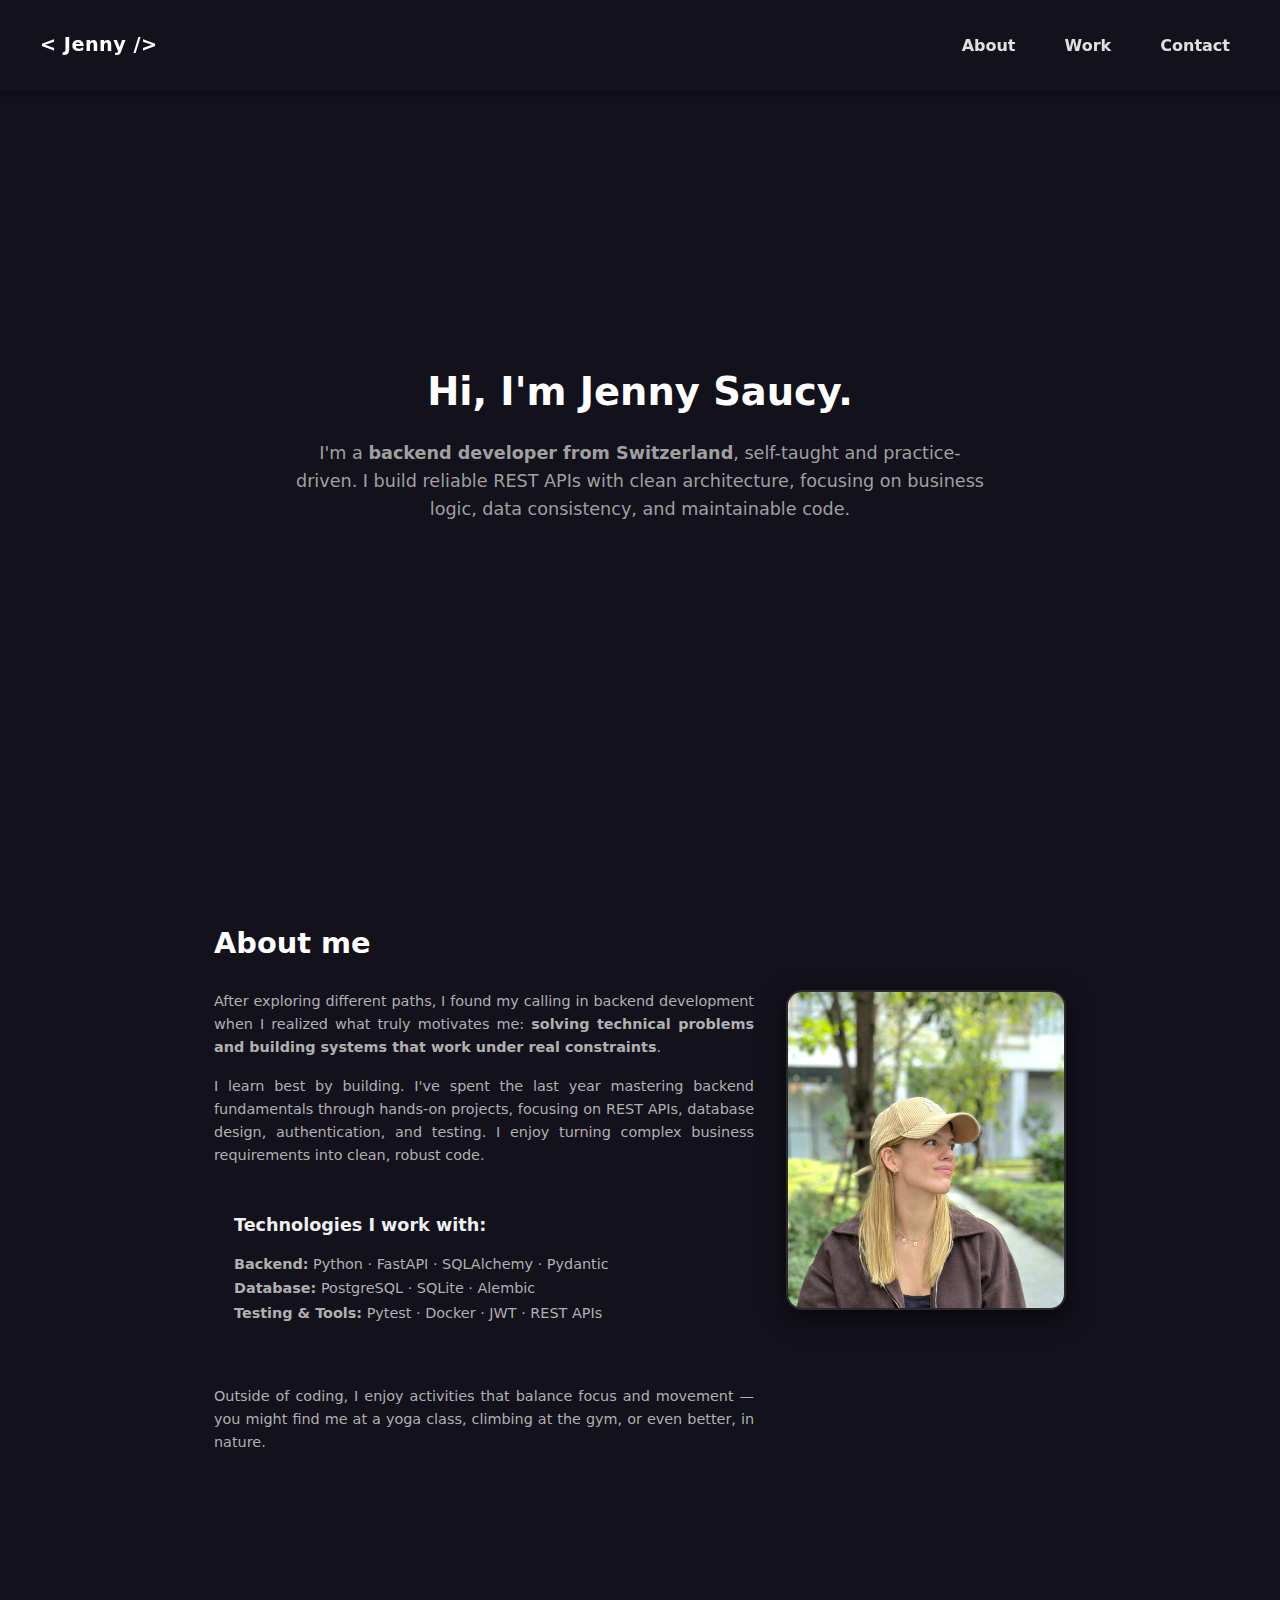
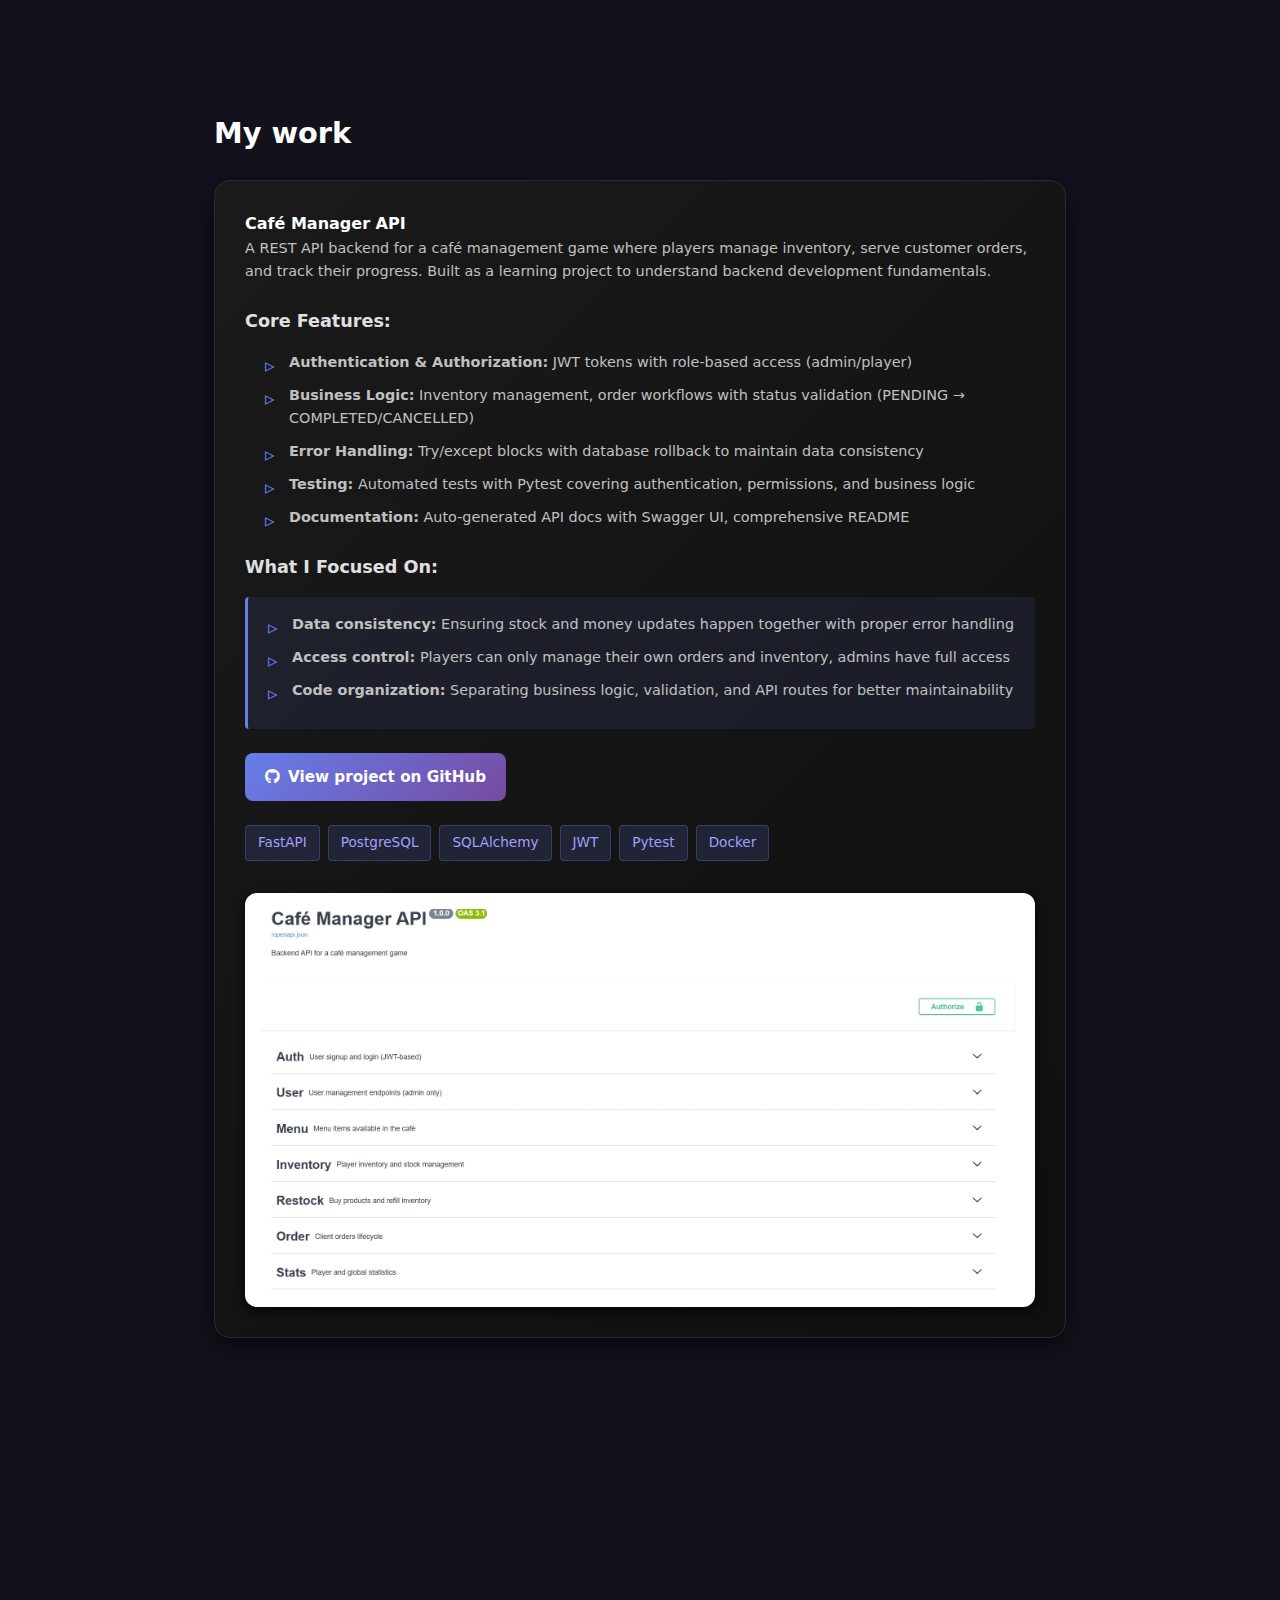
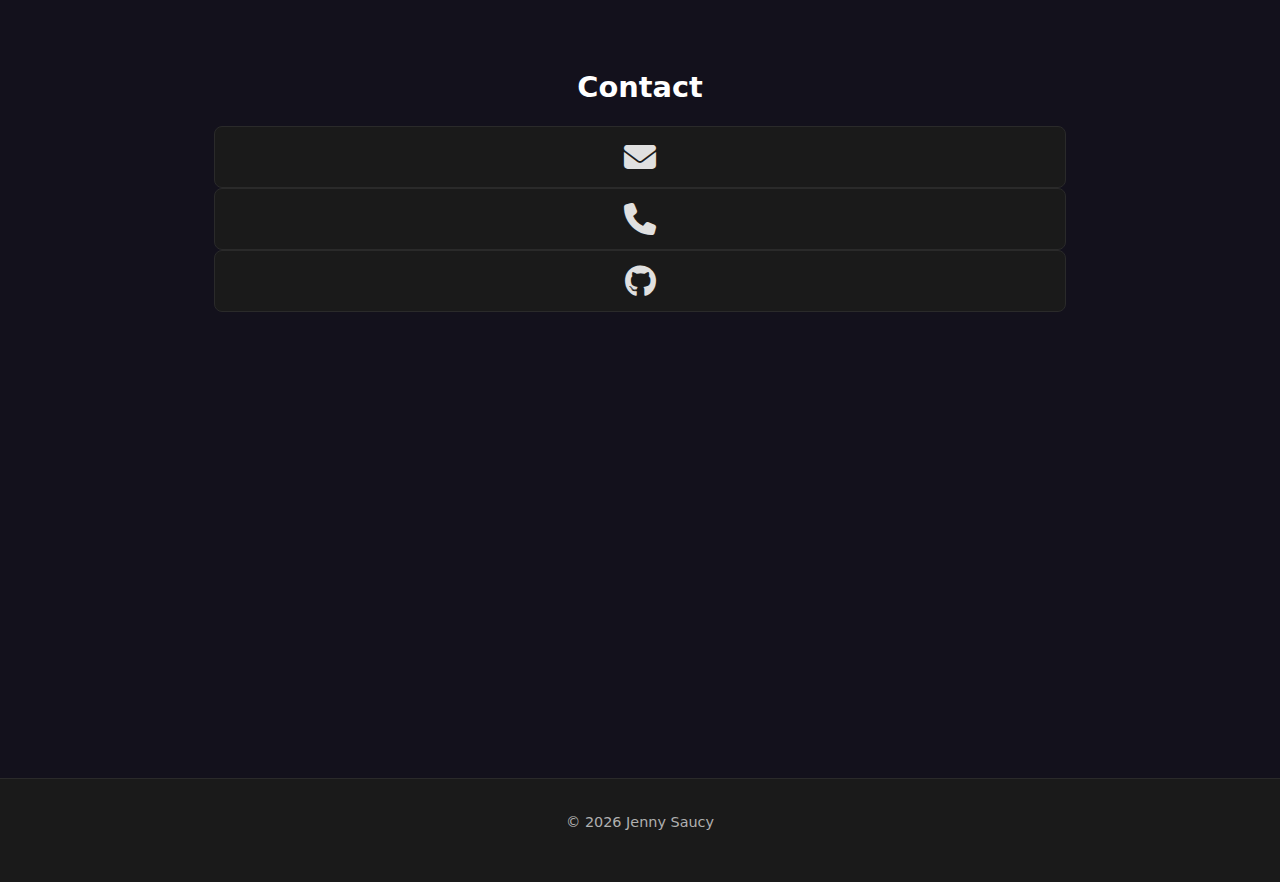
<file: index.html>
<!doctype html>
<html lang="en">
<head>
  <meta charset="UTF-8" />
  <meta name="viewport" content="width=device-width, initial-scale=1.0" />
  <title>Jenny Saucy – Backend Developer Portfolio</title>

  <link rel="stylesheet" href="styles.css" />

  <!-- Font Awesome -->
  <link
    rel="stylesheet"
    href="https://cdnjs.cloudflare.com/ajax/libs/font-awesome/6.5.0/css/all.min.css"
  >
</head>

<body>

  <!-- NAVBAR -->
  <nav id="navbar">
    <div class="nav-name">&lt; Jenny /&gt;</div>

    <div class="nav-links">
      <a href="#about">About</a>
      <a href="#work">Work</a>
      <a href="#contact">Contact</a>
    </div>
  </nav>

  <main class="container">

    <!-- INTRO -->
    <section id="welcome-section">
      <h1>Hi, I'm Jenny Saucy.</h1>
      <p>
        I'm a <strong>backend developer from Switzerland</strong>, self-taught and practice-driven.
        I build reliable REST APIs with clean architecture, focusing on business logic, 
        data consistency, and maintainable code.
      </p>
        <!-- Photo mobile uniquement -->
    <div class="mobile-intro-image">
      <img src="assets/images/photo_portfolio.png" alt="Jenny Saucy" />
    </div>
    </section>



<!-- ABOUT -->
<section id="about">
  <h2>About me</h2>
  
  <div class="about-wrapper">
    <div class="about-image">
      <img src="assets/images/photo_portfolio.png" alt="Jenny Saucy" />
    </div>
    
    <div class="about-text">
      <p>
        After exploring different paths, I found my calling in backend development 
        when I realized what truly motivates me: <strong>solving technical problems 
        and building systems that work under real constraints</strong>.
      </p>
      <p>
        I learn best by building. I've spent the last year mastering backend fundamentals 
        through hands-on projects, focusing on REST APIs, database design, authentication, 
        and testing. I enjoy turning complex business requirements into clean, robust code.
      </p>
      
      <div class="tech-stack">
        <h3>Technologies I work with:</h3>
        <p>
          <strong>Backend:</strong> Python · FastAPI · SQLAlchemy · Pydantic<br>
          <strong>Database:</strong> PostgreSQL · SQLite · Alembic<br>
          <strong>Testing & Tools:</strong> Pytest · Docker · JWT · REST APIs
        </p>
      </div>

      <p>
        Outside of coding, I enjoy activities that balance focus and movement — you might find me at a yoga class, climbing at the gym, or even better, in nature.
      </p>
    </div>
  </div>
</section>

<!-- Work -->  
<div id="work">
<h2>My work</h2>
<!-- Café Manager Project -->
<div id="project-cafe" class="project-bg">
  <div class="project-content">
    <h3>Café Manager API</h3>

    <p>
      A REST API backend for a café management game where players manage inventory, 
      serve customer orders, and track their progress. Built as a learning project 
      to understand backend development fundamentals.
    </p>

    <h4>Core Features:</h4>
    <ul>
      <li><strong>Authentication & Authorization:</strong> JWT tokens with role-based access (admin/player)</li>
      <li><strong>Business Logic:</strong> Inventory management, order workflows with status validation (PENDING → COMPLETED/CANCELLED)</li>
      <li><strong>Error Handling:</strong> Try/except blocks with database rollback to maintain data consistency</li>
      <li><strong>Testing:</strong> Automated tests with Pytest covering authentication, permissions, and business logic</li>
      <li><strong>Documentation:</strong> Auto-generated API docs with Swagger UI, comprehensive README</li>
    </ul>

    <h4>What I Focused On:</h4>
    <ul class="challenges">
      <li>
        <strong>Data consistency:</strong> Ensuring stock and money updates happen together 
        with proper error handling
      </li>
      <li>
        <strong>Access control:</strong> Players can only manage their own orders and inventory, 
        admins have full access
      </li>
      <li>
        <strong>Code organization:</strong> Separating business logic, validation, and API routes 
        for better maintainability
      </li>
    </ul>

    <div class="project-links">
      <a
        href="https://github.com/jenny-sau/cafe-manager"
        target="_blank"
        class="btn-primary"
        aria-label="View Café Manager on GitHub"
      >
        <i class="fab fa-github"></i> View project on GitHub
      </a>
      
    </div>

    <div class="tech-used">
      <span class="tech-badge">FastAPI</span>
      <span class="tech-badge">PostgreSQL</span>
      <span class="tech-badge">SQLAlchemy</span>
      <span class="tech-badge">JWT</span>
      <span class="tech-badge">Pytest</span>
      <span class="tech-badge">Docker</span>
    </div>
  </div>

  <img
    src="assets/images/fastapi-bg.png"
    alt="Café Manager API Swagger interface showing endpoints"
    class="project-image"
  />

</div>
    <!-- CONTACT -->
   <!-- CONTACT -->
  <section id="contact">
    <h2>Contact</h2>

    <a href="mailto:jenny.saucy@outlook.com" class="social-icon" aria-label="Email">
      <i class="fas fa-envelope fa-2x"></i>
    </a>

    <a href="tel:+41797969910" class="social-icon" aria-label="Phone">
      <i class="fas fa-phone fa-2x"></i>
    </a>

    <a
      href="https://github.com/jenny-sau"
      target="_blank"
      class="social-icon"
      aria-label="GitHub profile"
    >
      <i class="fab fa-github fa-2x"></i>
    </a>
  </section>
  </main>


  <footer>
    <p>&copy; 2026 Jenny Saucy</p>
  </footer>

</body>
</html>
</file>
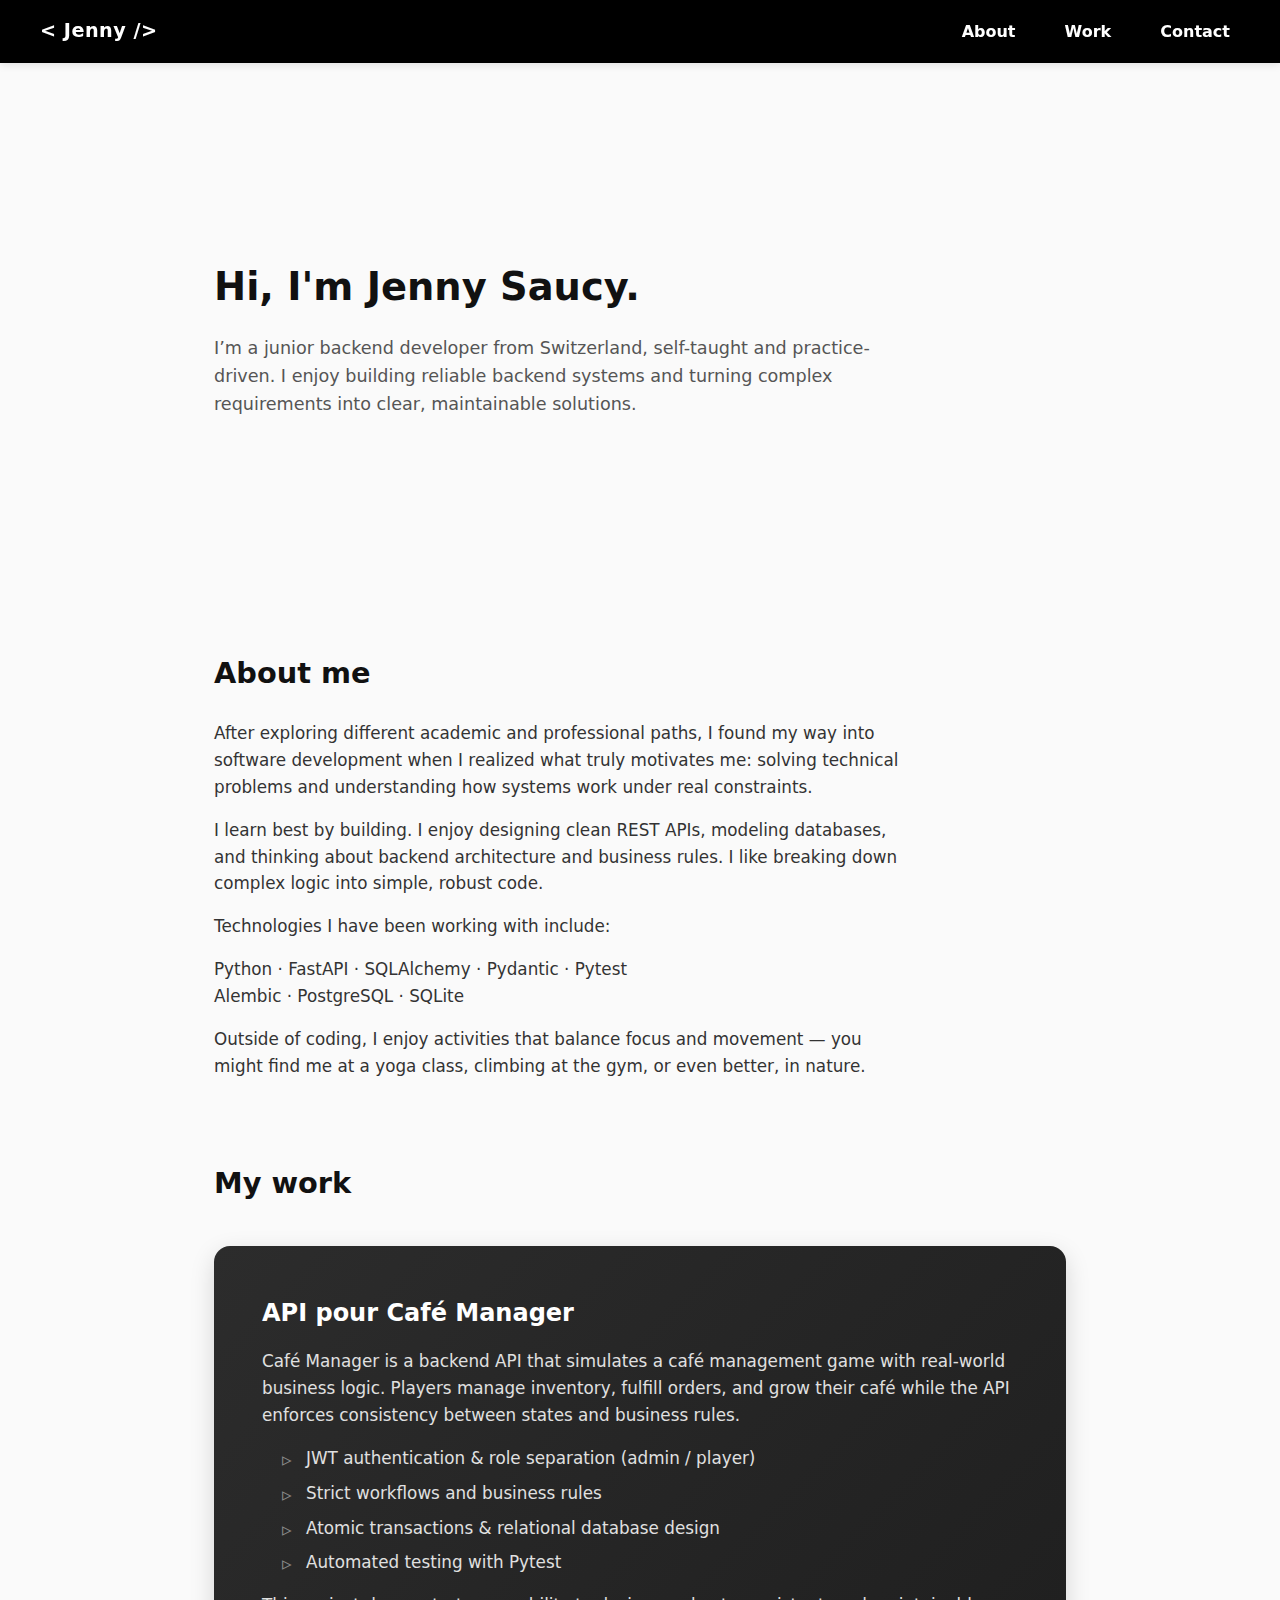
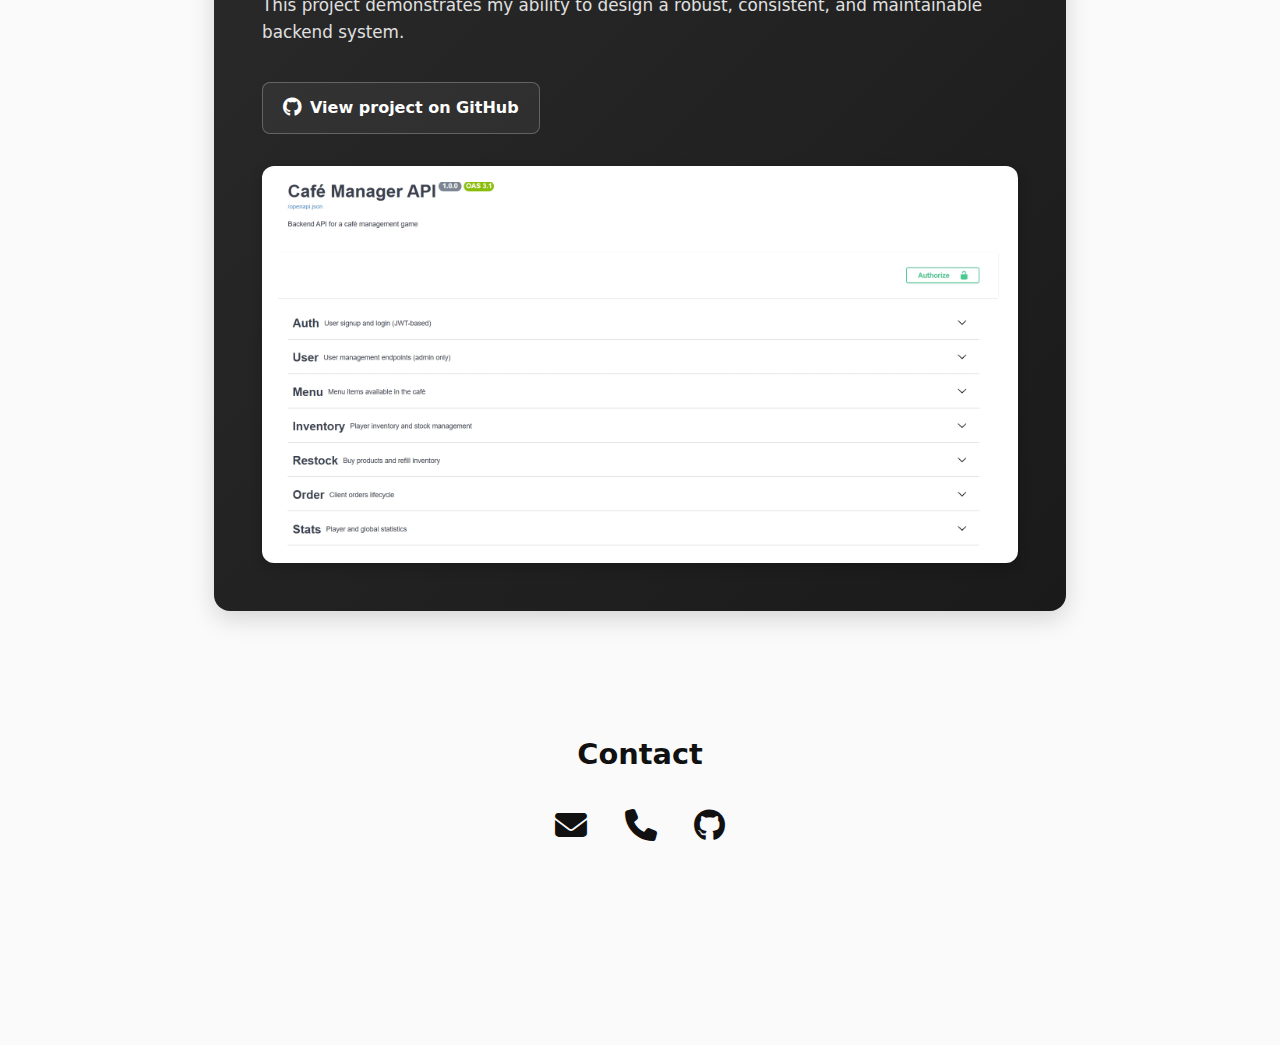
<file: portfolio/index.html>
<!doctype html>
<html lang="en">
<head>
  <meta charset="UTF-8" />
  <title>Jenny Saucy – Portfolio</title>

  <link rel="stylesheet" href="styles.css" />

  <!-- Font Awesome -->
  <link
    rel="stylesheet"
    href="https://cdnjs.cloudflare.com/ajax/libs/font-awesome/6.5.0/css/all.min.css"
  >
</head>

<body>

  <!-- NAVBAR -->
<nav id="navbar">
  <div class="nav-name">&lt; Jenny /&gt;</div>

  <div class="nav-links">
    <a href="#about">About</a>
    <a href="#work">Work</a>
    <a href="#contact">Contact</a>
  </div>
</nav>
  <main class="container">

  <!-- INTRO -->
  <section id="welcome-section">
    <h1>Hi, I'm Jenny Saucy.</h1>
    <p>
      I’m a junior backend developer from Switzerland, self-taught and practice-driven.
      I enjoy building reliable backend systems and turning complex requirements into clear, maintainable solutions.
    </p>
  </section>

  <!-- ABOUT -->
  <section id="about">
    <h2>About me</h2>
      <p>
      After exploring different academic and professional paths, I found my way into software development when I realized what truly motivates me: solving technical problems and understanding how systems work under real constraints.
      </p>
      <p>
      I learn best by building. I enjoy designing clean REST APIs, modeling databases, and thinking about backend architecture and business rules. I like breaking down complex logic into simple, robust code.</p>
      </p>
      <p>
      Technologies I have been working with include:
      </p>
      <p>
      Python · FastAPI · SQLAlchemy · Pydantic · Pytest<br>
      Alembic · PostgreSQL · SQLite
      </p>


      </p>
      <p>
        Outside of coding, I enjoy activities that balance focus and movement — you might find me at a yoga class, climbing at the gym, or even better, in nature.
      </p>
  </section>

<!-- WORK -->
<section id="work">
  <h2>My work</h2>

  <!-- Café API Project -->
  <div id="project-cafe" class="project-bg">
    <div class="project-content">
      <h3>API pour Café Manager</h3>

      <p>
        Café Manager is a backend API that simulates a café management game
        with real-world business logic. Players manage inventory, fulfill
        orders, and grow their café while the API enforces consistency
        between states and business rules.
      </p>

      <ul>
        <li>JWT authentication & role separation (admin / player)</li>
        <li>Strict workflows and business rules</li>
        <li>Atomic transactions & relational database design</li>
        <li>Automated testing with Pytest</li>
      </ul>

      <p>
        This project demonstrates my ability to design a robust, consistent,
        and maintainable backend system.
      </p>

      <a
  href="https://github.com/jenny-sau/cafe-manager"
  target="_blank"
  class="project-link"
  aria-label="View Café Manager on GitHub"
>
  <i class="fab fa-github"></i>
  View project on GitHub
</a>
    </div>

    <img
      src="assets/images/fastapi-bg.png"
      alt="Café Manager API Swagger"
      class="project-image"
    />
  </div>
</section>


  <!-- CONTACT -->
  <section id="contact">
    <h2>Contact</h2>

    <a href="mailto:jenny.saucy@outlook.com" class="social-icon" aria-label="Email">
      <i class="fas fa-envelope fa-2x"></i>
    </a>

    <a href="tel:+41797969910" class="social-icon" aria-label="Phone">
      <i class="fas fa-phone fa-2x"></i>
    </a>

    <a
      href="https://github.com/jenny-sau"
      target="_blank"
      class="social-icon"
      aria-label="GitHub profile"
    >
      <i class="fab fa-github fa-2x"></i>
    </a>
  </section>
  </main>

</body>
</html>
</file>
<file: styles.css>
/* RESET */
* {
  margin: 0;
  padding: 0;
  box-sizing: border-box;
}

/* BASE - DARK MODE */
body {
  font-family: system-ui, -apple-system, BlinkMacSystemFont, "Segoe UI",
    sans-serif;
  line-height: 1.6;
  color: #e0e0e0;
  background-color:hsl(250, 24%, 9%);
}

/* Smooth scroll avec offset pour navbar */
html {
  scroll-behavior: smooth;
  scroll-padding-top: 100px;
}

/* NAVBAR */
#navbar {
  position: fixed;
  top: 0;
  left: 0;
  width: 100%;
  background-color: hsl(250, 24%, 9%);
  padding: 30px 40px;
  display: flex;
  justify-content: space-between;
  align-items: center;
  z-index: 1000;
  box-shadow: 0 2px 8px rgba(0, 0, 0, 0.5);
  ;
}

.nav-name {
  color: white;
  font-weight: bold;
  font-size: 1.2rem;
  letter-spacing: 0.5px;
}

.nav-links a {
  color: #e0e0e0;
  text-decoration: none;
  font-weight: 600;
  margin-left: 24px;
  padding: 6px 10px;
  border-radius: 4px;
  transition: all 0.25s ease;
}

.nav-links a:hover {
  background-color: #2a2a2a;
  color: white;
}

/* MAIN CONTAINER */
.container {
  max-width: 900px;
  margin: 0 auto;
  padding: 0 24px 80px;
}

/* SECTIONS */
section {
  margin-bottom: 0;
}

h1 {
  font-size: 2.4rem;
  margin-bottom: 16px;
  font-weight: 700;
  color: #ffffff;
}

h2 {
  font-size: 1.8rem;
  margin-bottom: 24px;
  font-weight: 700;
  color: #ffffff;
}

h3 {
  font-size: 1.3rem;
  margin-bottom: 12px;
  font-weight: 600;
  color: #f0f0f0;
}

h4 {
  font-size: 1.1rem;
  margin-bottom: 10px;
  margin-top: 20px;
  font-weight: 600;
  color: #e0e0e0;
}

p {
  margin-bottom: 16px;
  color: #b0b0b0;
}

/* WELCOME SECTION */
#welcome-section {
  min-height: 100vh;
  display: flex;
  flex-direction: column;
  justify-content: center;
  align-items: center;
  text-align: center;
}

#welcome-section h1 {
  text-align: center;
}

#welcome-section p {
  font-size: 1.1rem;
  max-width: 700px;
  color: #a0a0a0;
  text-align: center;
}

/* Cacher la photo mobile sur desktop */
.mobile-intro-image {
  display: none;
}

/* Availability badge */
.availability {
  display: inline-block;
  background: linear-gradient(135deg, #667eea 0%, #764ba2 100%);
  color: white;
  padding: 10px 20px;
  border-radius: 6px;
  font-weight: 600;
  font-size: 0.95rem;
  margin-top: 12px;
}

/* ABOUT WITH IMAGE */
#about {
  min-height: 80vh;
  display: flex;
  flex-direction: column;
  justify-content: center;
  padding-top: 20px;
  position: relative;
}

#about .about-wrapper {
  position: relative;
}

#about .about-image {
  float: right;
  margin-left: 32px;
  margin-bottom: 400px;
  width: 280px;
  height: 320px;
  overflow: hidden;
  border-radius: 16px;
  border: 2px solid #2a2a2a;
  box-shadow: 0 8px 24px rgba(0, 0, 0, 0.6);
  transition: all 0.3s ease;
}

#about .about-image img {
  width: 100%;
  height: auto;
  display: block;
  border-radius: 16px;
  transform: translateY(-30px);
}

#about .about-image:hover {
  transform: translateY(-4px);
}

#about p {
  font-size: 0.9rem;
  max-width: 700px;
  text-align: justify;
}

/* Clear float after about section */
#about::after {
  content: "";
  display: table;
  clear: both;
}

/* Tech stack section */
.tech-stack {
  padding: 20px;
  border-radius: 8px;
  margin: 24px 0;
}

.tech-stack h3 {
  margin-top: 0;
  color: #f0f0f0;
  font-size: 1.1rem;
}

.tech-stack p {
  color: #b0b0b0;
  font-size: 0.95rem;
  line-height: 1.7;
}

/* WORK SECTION */
#work {
  padding-top: 0px;
}

.project-bg {
  background: linear-gradient(135deg, #1a1a1a 0%, #0f0f0f 100%);
  padding: 30px;
  border-radius: 16px;
  margin-top: 0px;
  box-shadow: 0 8px 24px rgba(0, 0, 0, 0.6);
  border: 1px solid #2a2a2a;
  transition: transform 0.3s ease, box-shadow 0.3s ease;
}

.project-bg:hover {
  transform: translateY(-4px);
  box-shadow: 0 12px 32px rgba(0, 0, 0, 0.8);
  border-color: #3a3a3a;
}

.project-content {
  color: white;
}

.project-content h3 {
  color: #fff;
  font-size: 1rem;
  margin-bottom: 0px;
}

.project-content h4 {
  color: #e0e0e0;
  font-size: 1.1rem;
  margin-top: 24px;
  margin-bottom: 12px;
}

.project-content p,
.project-content li {
  color: #c0c0c0;
  font-size: 0.9rem;
}

.project-content ul {
  margin: 16px 0;
  padding-left: 20px;
  list-style-type: none;
}

.project-content ul li {
  position: relative;
  padding-left: 24px;
  margin-bottom: 10px;
  line-height: 1.6;
}

.project-content ul li:before {
  content: "▹";
  position: absolute;
  left: 0;
  color: #667eea;
  font-size: 1.2rem;
}

/* Project tagline */
.project-tagline {
  font-size: 1.05rem;
  color: #999;
  font-style: italic;
  margin-bottom: 20px;
}

/* Challenges list */
.challenges {
  background: rgba(102, 126, 234, 0.1);
  padding: 16px 16px 16px 20px;
  border-left: 3px solid #667eea;
  border-radius: 4px;
  margin: 20px 0;
}

/* Project buttons */
.project-links {
  display: flex;
  gap: 12px;
  margin: 24px 0;
  flex-wrap: wrap;
}

.btn-primary,
.btn-secondary {
  display: inline-flex;
  align-items: center;
  gap: 8px;
  padding: 12px 20px;
  border-radius: 8px;
  text-decoration: none;
  font-weight: 600;
  font-size: 0.95rem;
  transition: all 0.25s ease;
}

.btn-primary {
  background: linear-gradient(135deg, #667eea 0%, #764ba2 100%);
  color: #fff;
  border: none;
}

.btn-primary:hover {
  background: linear-gradient(135deg, #5568d3 0%, #663a8f 100%);
  transform: translateY(-2px);
  box-shadow: 0 5px 15px rgba(102, 126, 234, 0.4);
}

.btn-secondary {
  background-color: transparent;
  color: #b0b0b0;
  border: 1px solid #3a3a3a;
}

.btn-secondary:hover {
  background-color: #1a1a1a;
  color: #fff;
  border-color: #667eea;
}

/* Tech badges */
.tech-used {
  display: flex;
  flex-wrap: wrap;
  gap: 8px;
  margin-top: 20px;
}

.tech-badge {
  background: rgba(102, 126, 234, 0.15);
  color: #a0a0ff;
  padding: 6px 12px;
  border-radius: 4px;
  font-size: 0.85rem;
  font-weight: 500;
  border: 1px solid rgba(102, 126, 234, 0.3);
}

.project-image {
  display: block;
  width: 100%;
  max-width: 100%;
  max-height: 420px;
  margin: 32px auto 0;
  object-fit: contain;
  border-radius: 12px;
  background-color: #fff;
  padding: 16px;
  box-shadow: 0 4px 12px rgba(0, 0, 0, 0.8);
}

/* Learning section */
.learning-section {
  background: #1a1a1a;
  padding: 32px;
  border-radius: 12px;
  margin-top: 40px;
  border: 1px solid #2a2a2a;
}

.learning-section h3 {
  color: #f0f0f0;
  margin-top: 0;
  margin-bottom: 16px;
}

.learning-section ul {
  list-style-type: none;
  padding-left: 0;
}

.learning-section li {
  padding-left: 28px;
  position: relative;
  margin-bottom: 12px;
  color: #b0b0b0;
  line-height: 1.6;
}

.learning-section li:before {
  content: "▹";
  position: absolute;
  left: 0;
  color: #667eea;
  font-size: 1.2rem;
}

/* CONTACT */
#contact {
  min-height: 100vh;
  display: flex;
  flex-direction: column;
  justify-content: center;
  text-align: center;
  padding: 40px 0;
}

#contact h2 {
  margin-bottom: 16px;
}

#contact > p {
  max-width: 600px;
  margin: 0 auto 32px;
  color: #a0a0a0;
}

.contact-links {
  display: flex;
  flex-direction: column;
  gap: 16px;
  max-width: 500px;
  margin: 0 auto;
}

.social-icon {
  display: flex;
  align-items: center;
  justify-content: center;
  gap: 12px;
  padding: 14px 20px;
  background: #1a1a1a;
  border: 1px solid #2a2a2a;
  border-radius: 8px;
  text-decoration: none;
  color: #e0e0e0;
  transition: all 0.25s ease;
  font-weight: 500;
}

.social-icon:hover {
  background: linear-gradient(135deg, #667eea 0%, #764ba2 100%);
  color: #fff;
  transform: translateX(4px);
  border-color: transparent;
}

.social-icon span {
  font-size: 0.95rem;
}

/* Footer */
footer {
  text-align: center;
  padding: 32px 24px;
  background: #1a1a1a;
  margin-top: 60px;
  color: #808080;
  font-size: 0.9rem;
  border-top: 1px solid #2a2a2a;
}

/* RESPONSIVE */
@media (max-width: 768px) {
  #navbar {
    padding: 10px 20px;
    flex-direction: column;
    gap: 8px;
  }

  .nav-name {
    font-size: 1.1rem;
  }

  .nav-links {
    display: flex;
    gap: 8px;
  }

  .nav-links a {
    margin-left: 0;
    padding: 8px 12px;
    font-size: 0.95rem;
  }

  .container {
    padding: 90px 20px 20px;
  }

  h1 {
    font-size: 1.9rem;
  }

  h2 {
    font-size: 1.5rem;
  }

  h3 {
    font-size: 1.2rem;
  }

  /* MOBILE: Sections 100vh */
  
  /* Intro + photo */
  #welcome-section {
    min-height: 100vh;
    display: flex;
    flex-direction: column;
    justify-content: center;
    align-items: flex-start;
    text-align: left;
    padding-bottom: 200px;
  }

  #welcome-section h1 {
    margin-bottom: 12px;
    text-align: left;
  }

  #welcome-section p {
    margin-bottom: 20px;
    font-size: 1rem;
    text-align: justify;
  }

  /* Afficher la photo mobile */
  .mobile-intro-image {
    display: block;
    text-align: center;
    width: 200px;
    height: 200px;
    margin: 20px auto 0;
    overflow: hidden;
    border-radius: 16px;
    border: 2px solid #2a2a2a;
    box-shadow: 0 8px 24px rgba(0, 0, 0, 0.6);
  }

  .mobile-intro-image img {
    width: 100%;
    height: auto;
    display: block;
    border-radius: 16px;
    transform: translateY(-50px);
  }

  /* About - optimisé pour tenir dans l'écran */
  #about {
    min-height: 100vh;
    display: flex;
    flex-direction: column;
    justify-content: flex-start;;
    padding-top: 110px;
    padding-bottom: 40px;
  }

  #about h2 {
    font-size: 1.4rem;
    margin-bottom: 16px;
  }

  #about p {
    font-size: 0.95rem;
    margin-bottom: 12px;
    line-height: 1.5;
  }

  #about .about-image {
    display: none;
  }

  .tech-stack {
    padding: 12px;
    margin: 12px 0;
  }

  .tech-stack h3 {
    font-size: 1rem;
    margin-bottom: 8px;
  }

  .tech-stack p {
    font-size: 0.85rem;
    line-height: 1.5;
  }

  /* Work */
  #work {
    min-height: 100vh;
    display: flex;
    flex-direction: column;
    justify-content: flex-start;
    padding-top: 18px;
  }
 

  /* Contact */
  #contact {
    min-height: 100vh;
    padding-top: 100px;
  }

  .project-bg {
    padding: 28px 20px;
    margin-top: 0;
  }

  .project-content h3 {
    font-size: 1.3rem;
  }

  .project-content p,
  .project-content li {
    font-size: 0.95rem;
  }

  .project-links {
    flex-direction: column;
    margin: 20px 0;
  }

  .btn-primary,
  .btn-secondary {
    width: 100%;
    justify-content: center;
  }

  .project-image {
    max-height: 280px;
    margin-top: 24px;
  }

  .learning-section {
    padding: 20px;
    margin-top: 24px;
  }

  .contact-links {
    max-width: 100%;
  }

  .social-icon {
    padding: 12px 16px;
  }
}

@media (max-width: 480px) {
  #navbar {
    padding: 12px 16px;
  }

  .nav-name {
    font-size: 1rem;
  }

  .nav-links a {
    padding: 6px 10px;
    font-size: 0.9rem;
  }

  .container {
    padding: 80px 16px 20px;
  }

  h1 {
    font-size: 1.7rem;
  }

  h2 {
    font-size: 1.3rem;
  }

  .mobile-intro-image {
    width: 180px;
    height: 180px;
  }

  .mobile-intro-image img {
    transform: translateY(-50px);
  }

  #about p {
    font-size: 0.9rem;
  }

  .tech-stack p {
    font-size: 0.8rem;
  }

  .project-bg {
    padding: 24px 16px;
  }

  .project-content h3 {
    font-size: 1.2rem;
  }

  .tech-used {
    gap: 6px;
  }

  .tech-badge {
    font-size: 0.8rem;
    padding: 5px 10px;
  }

  .learning-section {
    padding: 16px;
  }

  .social-icon span {
    font-size: 0.85rem;
  }
}
</file>
<file: portfolio/styles.css>
/* RESET */
* {
  margin: 0;
  padding: 0;
  box-sizing: border-box;
}

/* BASE */
body {
  font-family: system-ui, -apple-system, BlinkMacSystemFont, "Segoe UI",
    sans-serif;
  line-height: 1.6;
  color: #111;
  background-color: #fafafa;
}

/* NAVBAR */
#navbar {
  position: fixed;
  top: 0;
  left: 0;
  width: 100%;
  background-color: #000;
  padding: 16px 40px;
  display: flex;
  justify-content: space-between;
  align-items: center;
  z-index: 1000;
  box-shadow: 0 2px 8px rgba(0, 0, 0, 0.1);
}

.nav-name {
  color: white;
  font-weight: bold;
  font-size: 1.2rem;
  letter-spacing: 0.5px;
}

.nav-links a {
  color: white;
  text-decoration: none;
  font-weight: 600;
  margin-left: 24px;
  padding: 6px 10px;
  border-radius: 4px;
  transition: background-color 0.25s ease;
}

.nav-links a:hover {
  background-color: #222;
}

/* MAIN CONTAINER */
.container {
  max-width: 900px;
  margin: 0 auto;
  padding: 120px 24px 80px;
}

/* SECTIONS */
section {
  margin-bottom: 80px;
}

h1 {
  font-size: 2.4rem;
  margin-bottom: 16px;
  font-weight: 700;
}

h2 {
  font-size: 1.8rem;
  margin-bottom: 24px;
  font-weight: 700;
}

h3 {
  font-size: 1.3rem;
  margin-bottom: 12px;
  font-weight: 600;
}

p {
  margin-bottom: 16px;
  color: #333;
}

/* WELCOME SECTION */
#welcome-section {
  min-height: 50vh;
  display: flex;
  flex-direction: column;
  justify-content: center;
}

#welcome-section p {
  font-size: 1.1rem;
  max-width: 700px;
  color: #555;
}

/* ABOUT */
#about p {
  font-size: 1.05rem;
  max-width: 700px;
}

/* ABOUT – TECHNOLOGIES */
.tech-list {
  font-size: 0.95rem;
  line-height: 1.6;
  color: #444;
  letter-spacing: 0.2px;
}

.tech-list span {
  color: #000;
  font-weight: 500;
}



/* PROJECT */
.project-bg {
  background: linear-gradient(135deg, #2c2c2c 0%, #1a1a1a 100%);
  padding: 48px;
  border-radius: 16px;
  margin-top: 40px;
  box-shadow: 0 8px 24px rgba(0, 0, 0, 0.15);
  transition: transform 0.3s ease, box-shadow 0.3s ease;
}

.project-bg:hover {
  transform: translateY(-4px);
  box-shadow: 0 12px 32px rgba(0, 0, 0, 0.2);
}

.project-content {
  color: white;
}

.project-content h3 {
  color: #fff;
  font-size: 1.5rem;
  margin-bottom: 16px;
}

.project-content p,
.project-content li {
  color: #e0e0e0;
  font-size: 1.05rem;
}

.project-content ul {
  margin: 16px 0;
  padding-left: 20px;
  list-style-type: none;
}

.project-content ul li {
  position: relative;
  padding-left: 24px;
  margin-bottom: 8px;
}

.project-content ul li:before {
  content: "▹";
  position: absolute;
  left: 0;
  color: #888;
  font-size: 1.2rem;
}

.project-image {
  display: block;
  width: 100%;
  max-width: 100%;
  max-height: 420px;
  margin: 32px auto 0;
  object-fit: contain;
  border-radius: 12px;
  background-color: #fff;
  padding: 16px;
  box-shadow: 0 4px 12px rgba(0, 0, 0, 0.2);
}

/* PROJECT GITHUB LINK */
.project-link {
  display: inline-flex;
  align-items: center;
  gap: 8px;
  margin-top: 20px;
  padding: 12px 20px;
  font-weight: 600;
  text-decoration: none;
  color: #fff;
  background-color: rgba(255, 255, 255, 0.05);
  border: 1px solid rgba(255, 255, 255, 0.25);
  border-radius: 8px;
  transition: all 0.25s ease;
}

.project-link i {
  font-size: 1.2rem;
}

.project-link:hover {
  background-color: rgba(255, 255, 255, 0.1);
  border-color: rgba(255, 255, 255, 0.5);
  transform: translateY(-2px);
  box-shadow: 0 4px 12px rgba(0, 0, 0, 0.2);
}

/* CONTACT */
#contact {
  text-align: center;
  padding: 40px 0;
}

#contact h2 {
  margin-bottom: 32px;
}

.social-icon {
  color: #111;
  text-decoration: none;
  margin: 0 16px;
  display: inline-block;
  transition: color 0.2s ease, transform 0.2s ease;
}

.social-icon:visited {
  color: #111;
}

.social-icon:hover {
  color: #555;
  transform: translateY(-3px);
}

.social-icon:active {
  color: #000;
}

/* RESPONSIVE */
@media (max-width: 768px) {
  #navbar {
    padding: 16px 20px;
    flex-direction: column;
    gap: 12px;
  }

  .nav-links a {
    margin-left: 12px;
  }

  .container {
    padding: 100px 20px 60px;
  }

  h1 {
    font-size: 2rem;
  }

  h2 {
    font-size: 1.5rem;
  }

  .project-bg {
    padding: 32px 24px;
  }

  .project-image {
    max-height: 300px;
  }

  .social-icon {
    margin: 0 12px;
  }
}

@media (max-width: 480px) {
  h1 {
    font-size: 1.7rem;
  }

  .nav-links a {
    font-size: 0.9rem;
  }

  .project-bg {
    padding: 24px 16px;
  }
}
</file>
